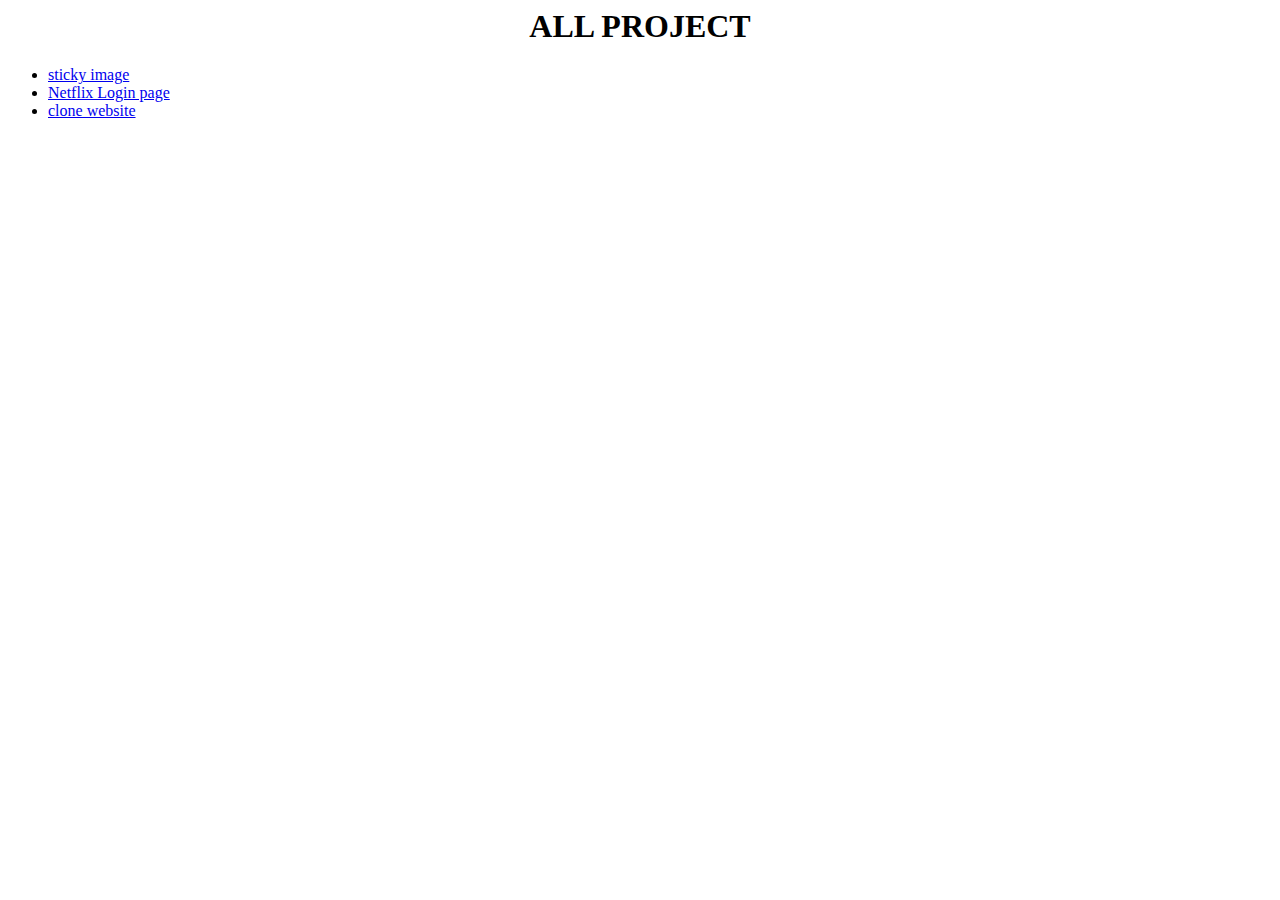
<file: index.html>
<html lang="en">
<head>
    <meta charset="UTF-8">
    <meta name="viewport" content="width=device-width, initial-scale=1.0">
    <title>Document</title>


    <style>
        h1{text-align: center;}



    </style>
</head>
<body>
    <h1>ALL PROJECT</h1>

    <ul>
        <li><a href="stickyimage.html">sticky image</a></li>
        <li><a href="netflixloginpage.html/index.html">Netflix Login page</a></li>
        <li><a href="https://generalgaurav.github.io/work/">clone website</a></li>
    </ul>





</body>
</html>
</file>
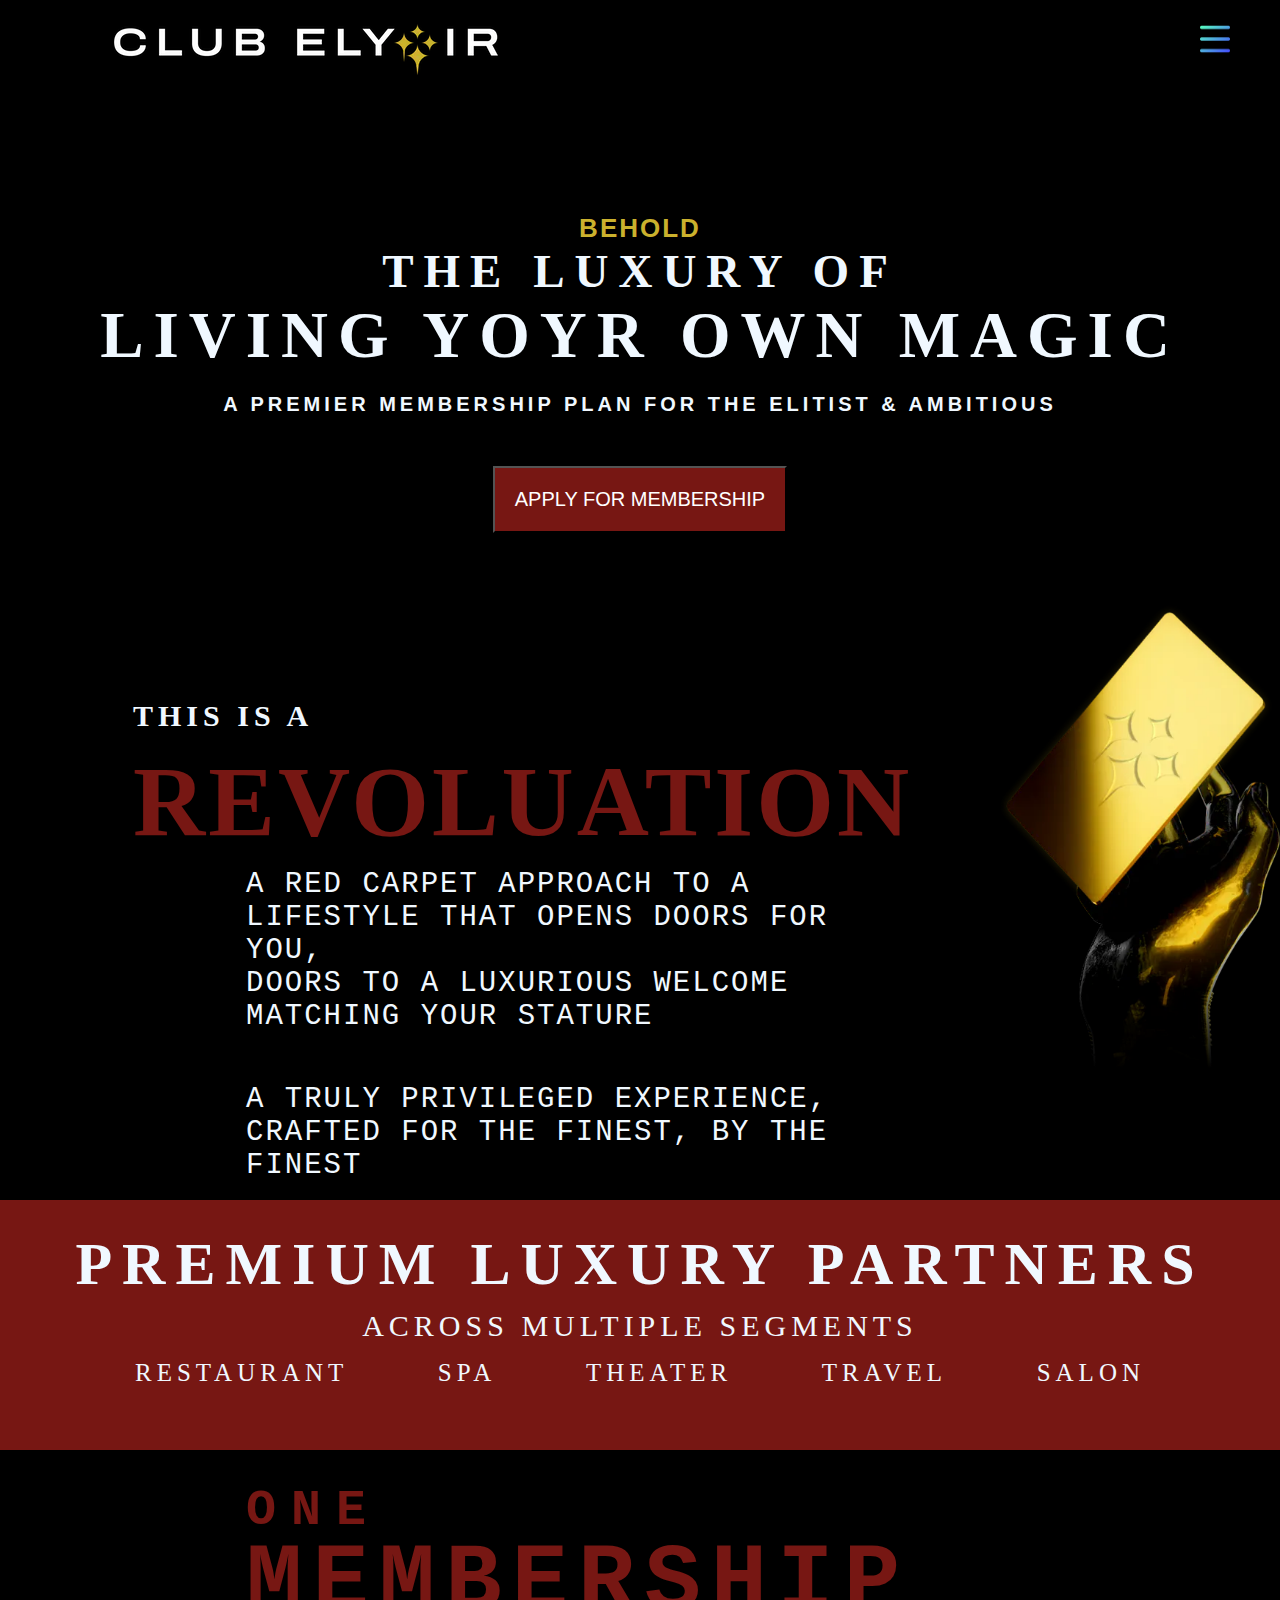
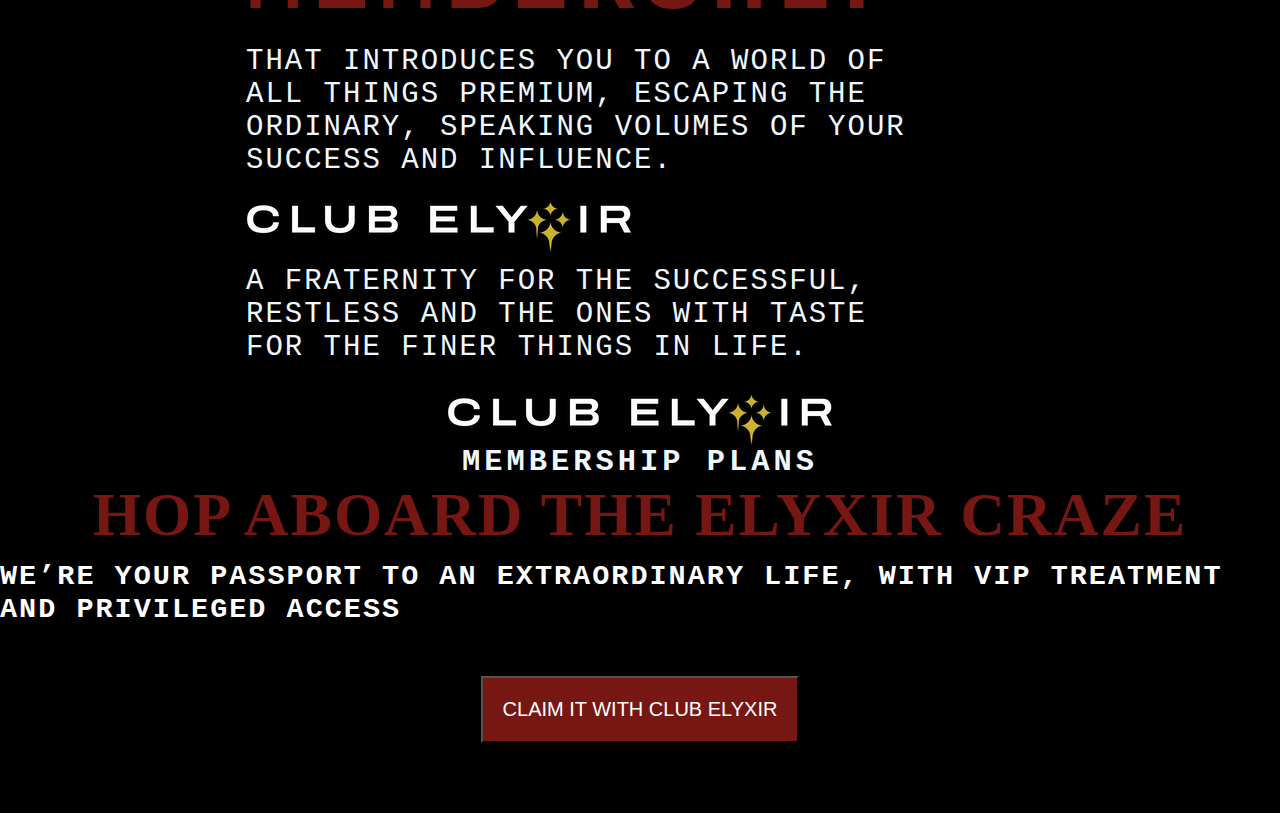
<file: work/index.html>
<!DOCTYPE html>
<html lang="en">

<head>
    <meta charset="UTF-8">
    <meta name="viewport" content="width=device-width, initial-scale=1.0">
    <title>Document</title>
    <link rel="stylesheet" href="style.css">

   







</head>

<body>


    <div class="navimage">
        <img class="logo" src="nav-logo.jpg" alt="">
        <img class="hamburgerIMG" src="hamburger.png" alt="">
    </div>

    <h6 class="first">BEHOLD</h6>
    <h3 class="second">THE LUXURY OF</h3>
    <h1 class="third">LIVING YOYR OWN MAGIC</h1>
    <h5 class="fourth">A PREMIER MEMBERSHIP PLAN FOR THE ELITIST & AMBITIOUS</h5>

    <div class="buttonContainer">
        <button type="button" class="redButton">APPLY FOR MEMBERSHIP</button>
    </div>

    <div class="outerDIV">
        <div class="written">

            <h4 class="fifth">THIS IS A </h4>
            <h1 class="sixth">REVOLUATION</h1>
            <div class="para">

                <p>A RED CARPET APPROACH TO A LIFESTYLE THAT OPENS DOORS FOR YOU,</p>
                <p> DOORS TO A LUXURIOUS WELCOME MATCHING YOUR STATURE </p>
                <p style="margin-top: 50px;">A TRULY PRIVILEGED EXPERIENCE, CRAFTED FOR THE FINEST, BY THE <br> FINEST
                </p>

            </div>
        </div>

        <div class="cardinhand">
            <img src="card_in_hand.jpg" class="cardinhand" alt="">
        </div>
    </div>

    <div class="redbox">
        <div class="insidebox">

            <h1 style="background-color:#771713;">PREMIUM LUXURY PARTNERS</h1>

        </div>
        <div class="cls2">
            ACROSS MULTIPLE SEGMENTS
        </div>

        <ul class="icons">
            <li>RESTAURANT</li>
            <li>SPA</li>
            <li>THEATER</li>
            <li>TRAVEL</li>
            <li>SALON</li>
        </ul>



    </div>


    <div class="div">
        <h3 class="one">ONE</h3>
        <h1 class="two">MEMBERSHIP</h1>
        <p class="para">THAT INTRODUCES YOU TO A WORLD OF <br>ALL THINGS PREMIUM, ESCAPING THE <br> ORDINARY, SPEAKING VOLUMES OF YOUR <br> SUCCESS AND INFLUENCE.</p>
        <img src="nav-logo.jpg" class="img" alt="">
        <p class="para2">A FRATERNITY FOR THE SUCCESSFUL,<br> RESTLESS AND THE ONES WITH TASTE <br> FOR THE FINER THINGS IN LIFE.</p>

    </div>

    <div class="bottomimg">
        <img src="nav-logo.jpg" alt="">
    </div>

    <div class="bottom">
        <h3>MEMBERSHIP PLANS</h3>
    </div>


    <div class="bottomhed">
        <h1>HOP ABOARD THE ELYXIR CRAZE</h1>
    </div>

    <div class="bottommid">
        <h2>WE’RE YOUR PASSPORT TO AN EXTRAORDINARY LIFE, WITH VIP TREATMENT AND PRIVILEGED ACCESS</h2>
    </div>

    <div class="buttonContainer">
        <button type="button" class="redButton">CLAIM IT WITH CLUB ELYXIR</button>
    </div>


    <!-- form -->


    <div>
        
    </div>










    






















</body>
</file>
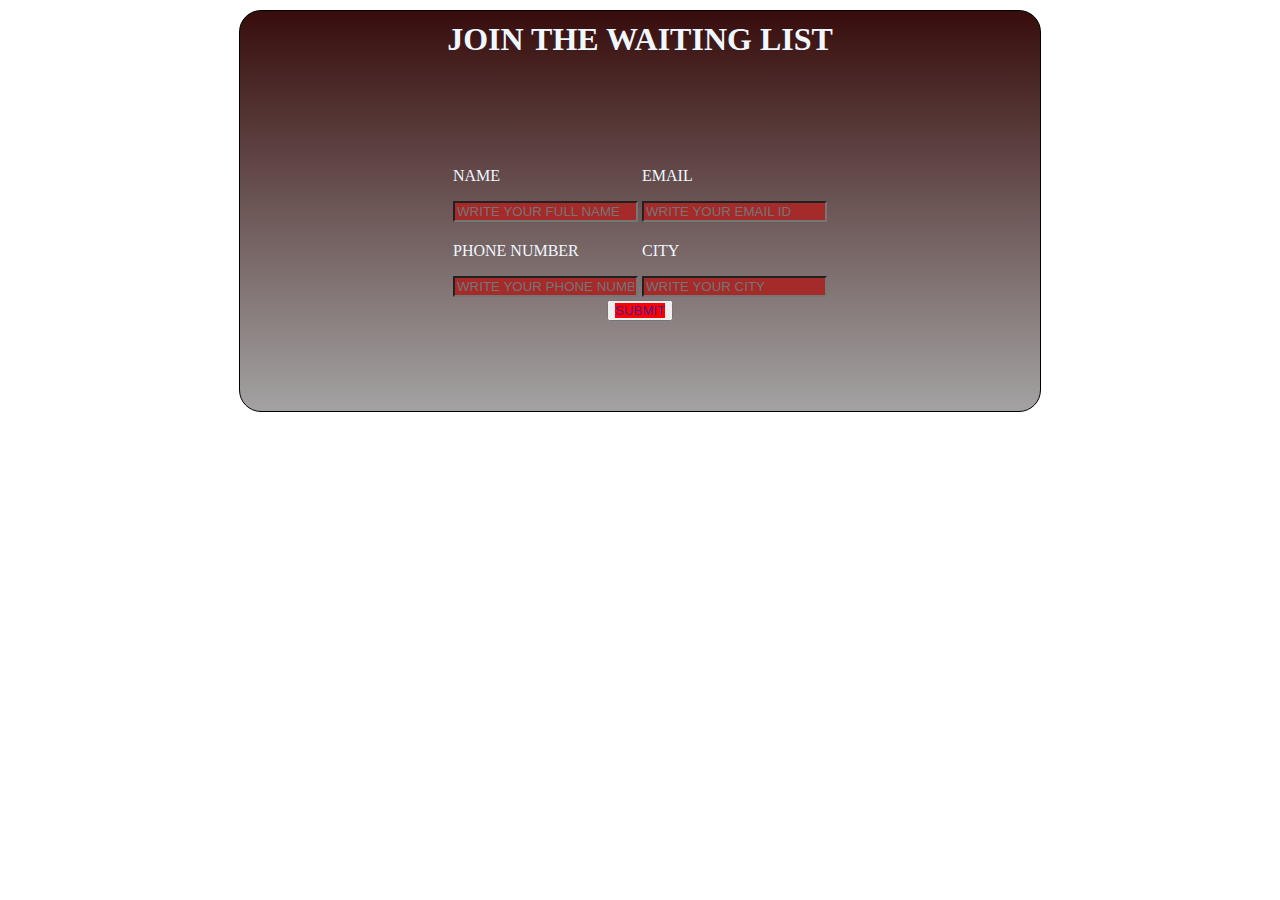
<file: cssform.html>
<!DOCTYPE html>
<html lang="en">

<head>
    <meta charset="UTF-8">
    <meta name="viewport" content="width=device-width, initial-scale=1.0">
    <title>Document</title>

    <style>
        .insidebox {
            background: linear-gradient(180deg, #370d0c 0%, #2522236b 100%);

            border: 1px solid black;
            width: 800px;
            height: 400px;
            position: relative;

            /* margin-left: 380px; */
            margin: auto;
            margin-top: 10px;
            border-radius: 22px;
            text-align: center;


        }

        .table {
            margin-top: 90px;

            display: flex;
            justify-content: center;
            align-items: center;
        }

        .text {
            color: aliceblue;
        }

        .content {
            text-align: left;


        }

        input {
            background-color: brown;

        }

        h1 {
            color: aliceblue;
            margin-top: 10px;
        }

        a {
            text-decoration: none;
            background-color: red;

        }
    </style>


</head>

<body>



    <div class="insidebox">
        <h1>JOIN THE WAITING LIST</h1>

        <div class="table">
            <table>
                <tr class="content">
                    <td>
                        <p class="text">NAME</p><input type="text" placeholder="WRITE YOUR FULL NAME">
                    </td>
                    <td>
                        <p class="text">EMAIL</p><input type="text" placeholder="WRITE YOUR EMAIL ID">
                    </td>

                </tr>

                <tr class="content">
                    <td>
                        <p class="text">PHONE NUMBER</p><input type="text" placeholder="WRITE YOUR PHONE NUMBER">
                    </td>
                    <td>
                        <p class="text">CITY</p><input type="text" placeholder="WRITE YOUR CITY">
                    </td>
                </tr>




            </table>


        </div>

        <button><a href="">SUBMIT</a></button>
    </div>









</body>

</html>
</file>
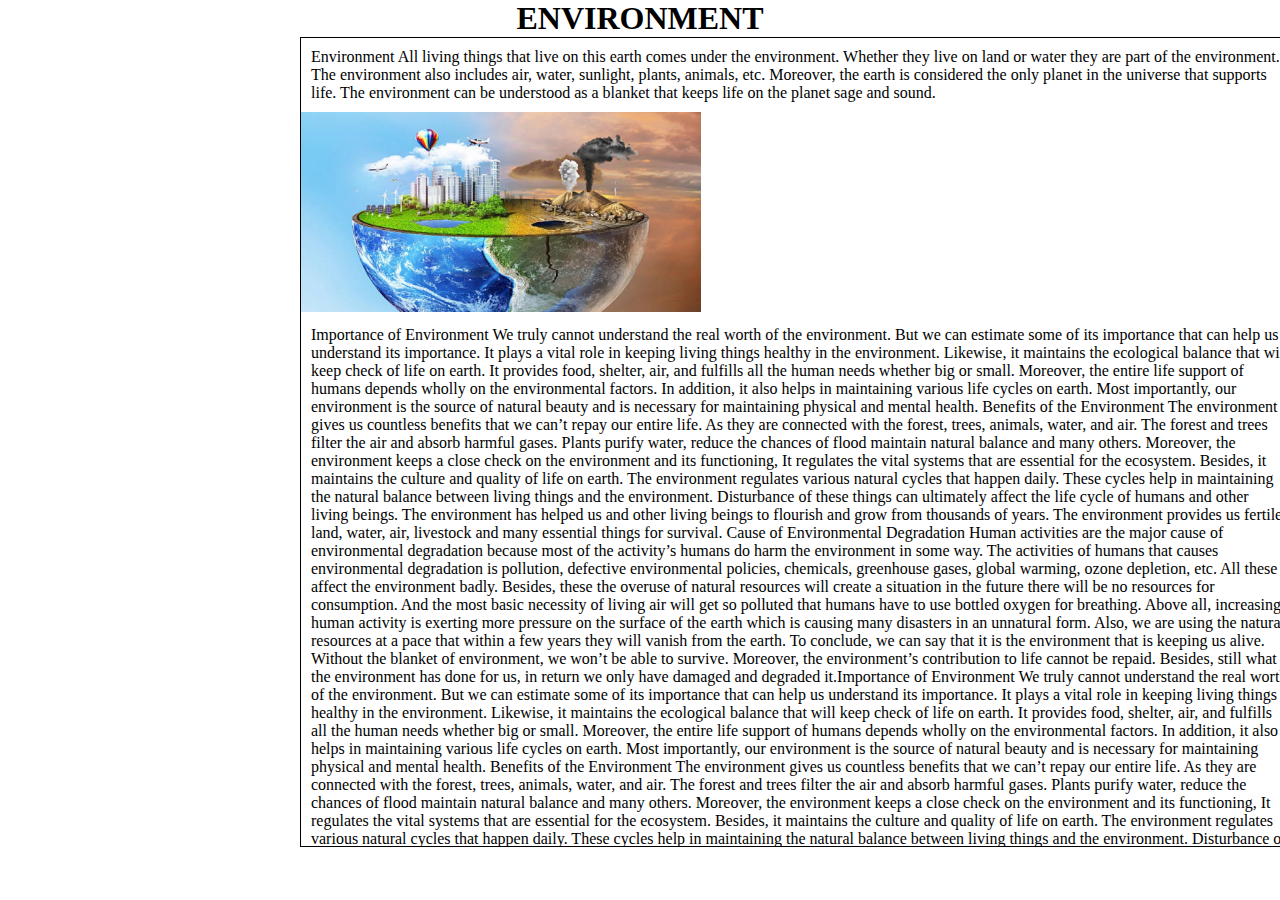
<file: stickyimage.html>
<!DOCTYPE html>
<html lang="en">
<head>
    <meta charset="UTF-8">
    <meta name="viewport" content="width=device-width, initial-scale=1.0">
    <title>stickey image</title>

    <style>

        *{
            box-sizing: border-box;
            margin: 0%;
            padding: 0px;
            
        }

        h1{
            text-align: center;
            
        }

        p{
            margin-left: 10px;
            margin-top: 10px;
            margin-bottom: 10px;
            margin-right: 10px;
            
        }


        .container{
            border: 1px solid black;
            width: 1000px;
            margin-left: 300px; 
            height: 90vh;
            overflow: scroll;
            
            

            
        }

        img{
            width: 400px;
            height: 200px;
       
            position: sticky;
            top: 0;
        }



    </style>






</head>
<body>
    <h1>ENVIRONMENT</h1>
    <div class="container">
     <p>Environment
        All living things that live on this earth comes under the environment. Whether
        they live on land or water they are part of the environment. The environment also
        includes air, water, sunlight, plants, animals, etc.
        Moreover, the earth is considered the only planet in the universe that supports
        life. The environment can be understood as a blanket that keeps life on the planet
        sage and sound.
        </p>

        <img src="istockphoto-519616538-612x612_0.jpg" alt="" class="image">
        
        <p>
        Importance of Environment
        We truly cannot understand the real worth of the environment. But we can
        estimate some of its importance that can help us understand its importance. It
        plays a vital role in keeping living things healthy in the environment.
        Likewise, it maintains the ecological balance that will keep check of life on earth.
        It provides food, shelter, air, and fulfills all the human needs whether big or small.
        Moreover, the entire life support of humans depends wholly on the
        environmental factors. In addition, it also helps in maintaining various life cycles
        on earth.
        Most importantly, our environment is the source of natural beauty and is
        necessary for maintaining physical and mental health.
        Benefits of the Environment
        The environment gives us countless benefits that we can’t repay our entire life.
        As they are connected with the forest, trees, animals, water, and air. The forest
        and trees filter the air and absorb harmful gases. Plants purify water, reduce the
        chances of flood maintain natural balance and many others.
        Moreover, the environment keeps a close check on the environment and its
        functioning, It regulates the vital systems that are essential for the ecosystem.
        Besides, it maintains the culture and quality of life on earth.
        The environment regulates various natural cycles that happen daily. These cycles
        help in maintaining the natural balance between living things and the
        environment. Disturbance of these things can ultimately affect the life cycle of
        humans and other living beings.
        The environment has helped us and other living beings to flourish and grow from
        thousands of years. The environment provides us fertile land, water, air, livestock
        and many essential things for survival.
        Cause of Environmental Degradation
        Human activities are the major cause of environmental degradation because
        most of the activity’s humans do harm the environment in some way. The
        activities of humans that causes environmental degradation is pollution,
        defective environmental policies, chemicals, greenhouse gases, global warming,
        ozone depletion, etc.
        All these affect the environment badly. Besides, these the overuse of natural
        resources will create a situation in the future there will be no resources for
        consumption. And the most basic necessity of living air will get so polluted that
        humans have to use bottled oxygen for breathing.
        Above all, increasing human activity is exerting more pressure on the surface of
        the earth which is causing many disasters in an unnatural form. Also, we are using
        the natural resources at a pace that within a few years they will vanish from the
        earth.
        To conclude, we can say that it is the environment that is keeping us alive.
        Without the blanket of environment, we won’t be able to survive.
        Moreover, the environment’s contribution to life cannot be repaid. Besides, still
        what the environment has done for us, in return we only have damaged and
        degraded it.Importance of Environment
        We truly cannot understand the real worth of the environment. But we can
        estimate some of its importance that can help us understand its importance. It
        plays a vital role in keeping living things healthy in the environment.
        Likewise, it maintains the ecological balance that will keep check of life on earth.
        It provides food, shelter, air, and fulfills all the human needs whether big or small.
        Moreover, the entire life support of humans depends wholly on the
        environmental factors. In addition, it also helps in maintaining various life cycles
        on earth.
        Most importantly, our environment is the source of natural beauty and is
        necessary for maintaining physical and mental health.
        Benefits of the Environment
        The environment gives us countless benefits that we can’t repay our entire life.
        As they are connected with the forest, trees, animals, water, and air. The forest
        and trees filter the air and absorb harmful gases. Plants purify water, reduce the
        chances of flood maintain natural balance and many others.
        Moreover, the environment keeps a close check on the environment and its
        functioning, It regulates the vital systems that are essential for the ecosystem.
        Besides, it maintains the culture and quality of life on earth.
        The environment regulates various natural cycles that happen daily. These cycles
        help in maintaining the natural balance between living things and the
        environment. Disturbance of these things can ultimately affect the life cycle of
        humans and other living beings.
        The environment has helped us and other living beings to flourish and grow from
        thousands of years. The environment provides us fertile land, water, air, livestock
        and many essential things for survival.
        Cause of Environmental Degradation
        Human activities are the major cause of environmental degradation because
        most of the activity’s humans do harm the environment in some way. The
        activities of humans that causes environmental degradation is pollution,
        defective environmental policies, chemicals, greenhouse gases, global warming,
        ozone depletion, etc.
        All these affect the environment badly. Besides, these the overuse of natural
        resources will create a situation in the future there will be no resources for
        consumption. And the most basic necessity of living air will get so polluted that
        humans have to use bottled oxygen for breathing.
        Above all, increasing human activity is exerting more pressure on the surface of
        the earth which is causing many disasters in an unnatural form. Also, we are using
        the natural resources at a pace that within a few years they will vanish from the
        earth.
        To conclude, we can say that it is the environment that is keeping us alive.
        Without the blanket of environment, we won’t be able to survive.
        Moreover, the environment’s contribution to life cannot be repaid. Besides, still
        what the environment has done for us, in return we only have damaged and
        degraded it.</p>
     </div>

    







</body>
</html>
</file>
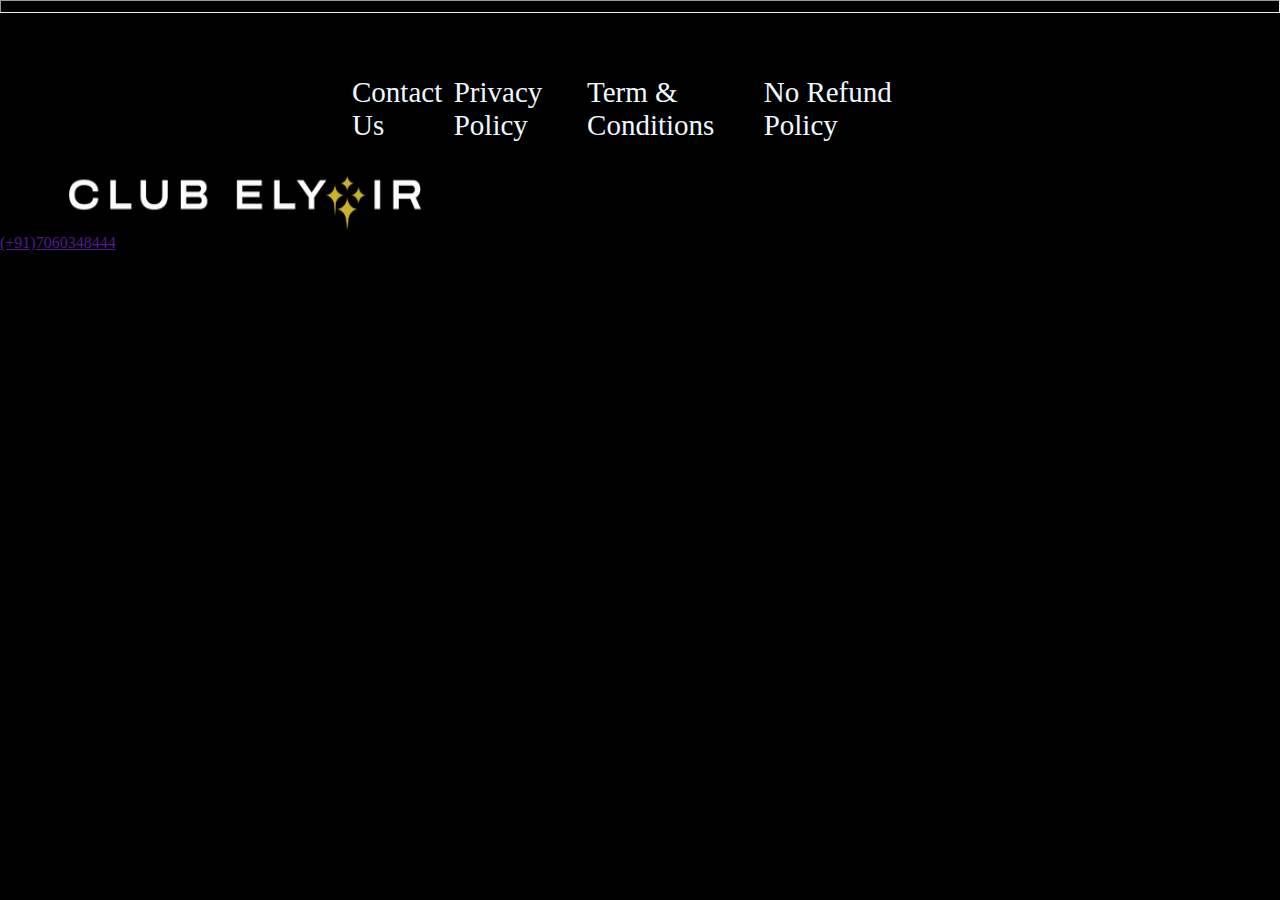
<file: www/some.html>
<!DOCTYPE html>
<html lang="en">

<head>
    <meta charset="UTF-8">
    <meta name="viewport" content="width=device-width, initial-scale=1.0">
    <title>Document</title>
    <link rel="stylesheet" href="style.css">

</head>

<body>
    <hr class="hr">

    <footer>
        <div>
            <ul class="footer">
                <li>Contact Us </li>
                <li>Privacy Policy</li>
                <li>Term & Conditions</li>
                <li>No Refund Policy</li>
            </ul>
        </div>


        <div>
            <img src="nav-logo.jpg" alt="" class="bottomimg">
        </div>

        </div>

        <div class="number">
            <a href="">(+91)7060348444</a>

        </div>
    </footer>








</body>

</html>
</file>
<file: work/style.css>
* {
    background-color: black;
    margin: 0;
    padding: 0;


    
}

body{
    background-color: black;
}

.navimage {
    margin: 2px 10px;
    display: flex;
    justify-content: space-between;
    cursor: pointer;
}

.hamburgerIMG {
    height: 30px;
    margin: 22px 40px;
}


.logo {
    margin: 22px 104px;
}

.first {
    color: #cbb12d;
    font-size: 26px;
    display: flex;
    justify-content: center;
    letter-spacing: 2px;
    margin-top: 116px;
    font-family: sans-serif;
}

.second {
    color: aliceblue;
    font-size: 47px;
    display: flex;
    justify-content: center;
    letter-spacing: 10px;
}

.third {
    color: aliceblue;
    font-size: 65px;
    display: flex;
    justify-content: center;
    letter-spacing: 10px;
    font-family: fangsong;
}

.fourth {
    margin-top: 20px;
    color: aliceblue;
    font-size: 20px;
    display: flex;
    justify-content: center;
    letter-spacing: 4px;
    font-family: sans-serif;
}

.fifth{
    color: aliceblue;
    font-size: 30px;
    margin-top: 116px;
    margin-left: 133px;
    font-family:  32px;
    letter-spacing: 5px;
    font-family: fangsong;;

}

.sixth{
    color: #771713;
    font-size: 100px;
    margin-top: 11px;
    margin-left: 133px;
    letter-spacing: 3px;
    font-family: fansong;
}

.para{
    color: aliceblue;
    font-size: 30px;
    margin-top: 4px;
    margin-left: 133px;
    letter-spacing: 3px;
    font-family: math;
}


.outerDIV{
display: flex;
}

.redButton{
color: white;
background: #771713;
padding: 20px;
font-size: 20px;
transition: transform .2s;
cursor: pointer;
}

.redButton:hover {
    transform: scale(1.1);

  }
.buttonContainer{
    margin: 50px;
    display: flex;
    justify-content: center;
    align-items: center;
}



.cardinhand{
    height: 485px;
    width: 282px;
    margin: 10px 40px;
}

.redbox{
    background-color: #771713;
    height: 250px;
    width: 100%;
    position: absolute;
    margin-top: 18px;
}


 .insidebox{
    color: aliceblue;
    font-size: 30px;
    display: flex;
    justify-content: center;
    margin-top: 30px;
    position: relative;
    background-color: #771713;
    letter-spacing: 10px;
    font-family: math;

}  

.cls2{
    color: aliceblue;
    font-size: 30px;
    display: flex;
    justify-content: center;
    margin-top: 10px;
    /* position: relative; */
    background-color: #771713;
    letter-spacing: 5px;
    font-family: math;

}  

.icons{
    color: aliceblue;
    font-size: 25px;
    display: flex;
    justify-content: center;
    justify-content: space-between;
    margin-top: 10px;
    /* position: relative; */
    background-color: #771713;
    letter-spacing: 5px;
    font-family: math;
    list-style-type: none;
    margin: 16px 135px;

}

.icons>li{
    background-color: #771713;
}




.one{
    font-size: 50px;
    color: #771713;
    margin-left: 246px;
    margin-top: 112px;
    letter-spacing: 15px;
    font-family: monospace;
}

.two{
    font-size: 94px;
    color: #771713;
    margin-left: 246px;
    margin-top: -9px;
    letter-spacing: 10px;
    font-family: monospace;
}

.para{
    font-size: 29px;
    color: aliceblue;
    margin-left: 246px;
    margin-top: 9px;
    letter-spacing: 2px;
    font-family: monospace;
}

.img{
    margin-left: 247px;
    margin-top: 24px;
    
}

.para2{
    font-size: 29px;
    color: aliceblue;
    margin-left: 246px;
    margin-top: 9px;
    letter-spacing: 2px;
    font-family: monospace;
}


.div{

    margin-top: 300px;
}

.bottomimg{
    display: flex;
    justify-content: center;
    margin-top: 30px;
}

.bottom{
   
    color: aliceblue;
    display: flex;
    justify-content: center;
    letter-spacing: 4px;
    font-size: 26px;
    font-family: monospace;
}

.bottomhed{
    color:#771713 ;
    display: flex;
    justify-content: center;
    letter-spacing: 2px;
    font-size: 31px;
    font-family: cursive;
}

.bottommid{
    color: white;
    display: flex;
    justify-content: center;
    letter-spacing: 2px;
    font-size: 19px;
    font-family: monospace;
    margin-top: 10px;
}

/* form */
</file>
<file: www/style.css>
*{
background-color: black;
margin: 0;
padding: 0;
}

.footer{
    color: aliceblue;
    list-style: none;
    display: flex;
    justify-content: space-between;
    margin-inline: 352px;
    font-size: 29px;
    
    
}

.hr{
    color: #781711;
    height: 11px;
    margin-bottom: 63px;
    
}

.bottomimg{
    margin-top: 33px;
    margin-left: 69px;
    height: 55px;
    width: 352px;
   
}

.number{
    color: aliceblue;
   
    
}
</file>
